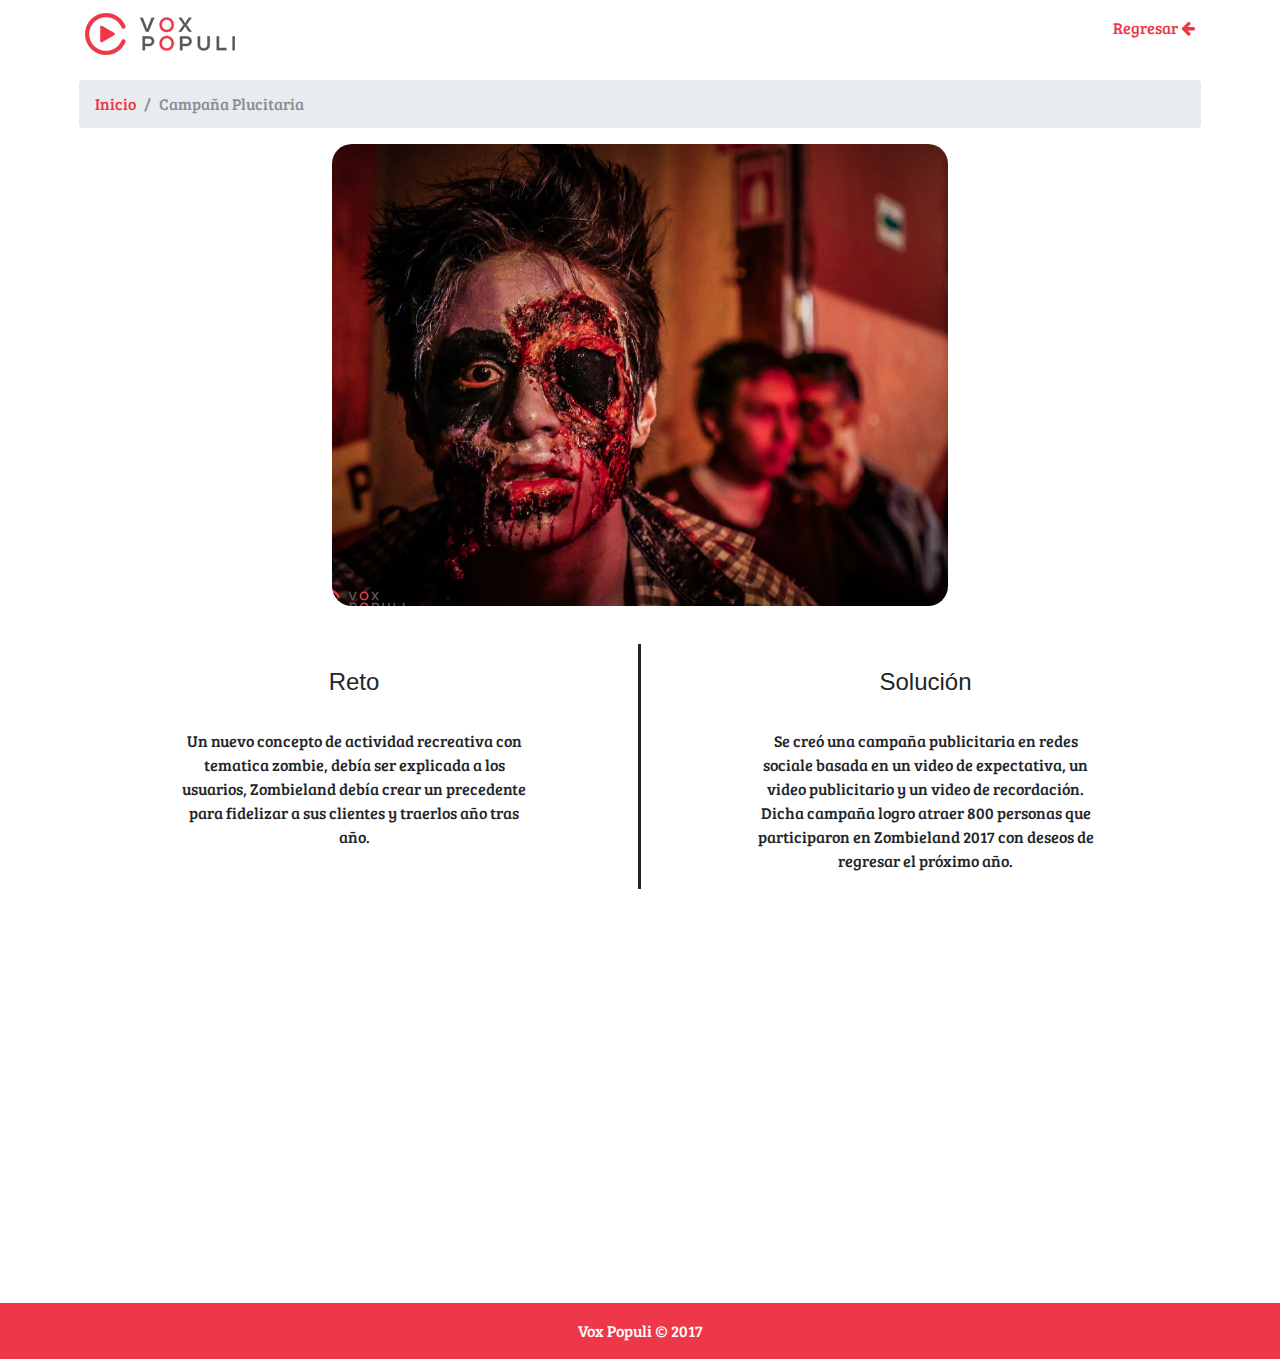
<file: s_campubli.html>
<!DOCTYPE html>
<html lang="en">

  <head>

    <meta charset="utf-8">
    <meta name="viewport" content="width=device-width, initial-scale=1, shrink-to-fit=no">
    <meta name="description" content="">
    <meta name="author" content="">

    <title>Campaña Plucitaria</title>

    <link rel="icon" href="img/LogoPestana.png" type="image/x-icon"/>
    <!-- Bootstrap core CSS -->
    <link href="vendor/bootstrap/css/bootstrap.min.css" rel="stylesheet">

    <!-- Custom fonts for this template -->
    <link href="vendor/font-awesome/css/font-awesome.min.css" rel="stylesheet" type="text/css">
    <link href="https://fonts.googleapis.com/css?family=Bree+Serif" rel="stylesheet"> 

    <!-- Plugin CSS -->
    <link href="vendor/magnific-popup/magnific-popup.css" rel="stylesheet">

    <!-- Custom styles for this template -->
    <link href="css/creative.min.css" rel="stylesheet">

  </head>

  <body id="page-top">

    <!-- Navigation -->
    <nav class="navbar navbar-expand-lg navbar-light fixed-top fondo-menu" id="">
      <div class="container">
        <a class="navbar-brand js-scroll-trigger" href="#page-top"><img src="img/VP.png" alt="logo"></a>                
        <button class="navbar-toggler navbar-toggler-right" type="button" data-toggle="collapse" data-target="#navbarResponsive" aria-controls="navbarResponsive" aria-expanded="false" aria-label="Toggle navigation">
          <span class="navbar-toggler-icon"></span>
        </button>
        <div class="collapse navbar-collapse text-center" id="navbarResponsive">
          <ul class="navbar-nav ml-auto">
            
            <li class="nav-item">
              <a class="js-scroll-trigger" href="index.html">Regresar <i class="fa fa-arrow-left text-primary mb-3 sr-icons"></i></a>
            </li>
          </ul>
        </div>
      </div>
    </nav>

    <section id="breadrumbs-container" class="containers">
      <div class="container containers">
        <div class="row">
          <div class="col-xs">
            <nav class="breadcrumb">
              <a href="index.html" class="breadcrumb-item">Inicio</a>
              <span class="breadcrumb-item active">Campaña Plucitaria</span>
            </nav>
          </div>
        </div>
      </div>
    </section>

    <section class="camp_publi">
      <div class="pic1 img-rounded">
        <img src="img/ZombieLand.jpg" class="pic-image img-fluid img-rounded" alt="Pic"/>              
      </div>
    </section>

    <section class="camp_publi">
      <div class="container">
        <div class="row">
          <div class="col-md-6 text-center division-derecha">
            <br>
            <h4>Reto</h4>
            <br>
            <p>Un nuevo concepto de actividad recreativa con tematica zombie, debía ser explicada a los usuarios, Zombieland debía crear un precedente para fidelizar a sus clientes y traerlos año tras año.</p>

          </div>
          <div class="col-md-6 text-center division-izquierda">
            <br>
            <h4>Solución</h4>
            <br>
            <p>Se creó una campaña publicitaria en redes sociale basada en un video de expectativa, un video publicitario y un video de recordación. Dicha campaña logro atraer 800 personas que participaron en Zombieland 2017 con deseos de regresar el próximo año.</p>
          </div>

        </div>
      </div>
      
    </section>

<section class="camp_publi">
      <div class="container">
        <div class="row">
          <div class="col-md-6 text-center">
            <iframe width="100%" height="350" src="https://www.youtube.com/embed/wXQjrHFihMA" frameborder="0" gesture="media" allowfullscreen></iframe>

          </div>
          <div class="col-md-6 text-center">
            <iframe width="100%" height="350" src="https://www.youtube.com/embed/reVhdJel7dk" frameborder="0" gesture="media" allowfullscreen></iframe>

        </div>
      </div>
      
    </section>
    

    <!-- Footer -->
    <footer id="footer-container">
      <div class="container">
        <div class="row text-center">
          <div class="col-md">
            Vox Populi &copy; 2017
          </div>          
        </div>
      </div>
    </footer>
    <!-- /Footer -->

    <!-- Bootstrap core JavaScript -->
    <script src="vendor/jquery/jquery.min.js"></script>
    <script src="vendor/bootstrap/js/bootstrap.bundle.min.js"></script>

    <!-- Plugin JavaScript -->
    <script src="vendor/jquery-easing/jquery.easing.min.js"></script>
    <script src="vendor/scrollreveal/scrollreveal.min.js"></script>
    <script src="vendor/magnific-popup/jquery.magnific-popup.min.js"></script>

    <!-- Custom scripts for this template -->
    <script src="js/creative.min.js"></script>

  </body>

</html>
</file>
<file: css/creative.min.css>
/*!
 * Start Bootstrap - Creative v4.0.0-beta.2 (https://startbootstrap.com/template-overviews/creative)
 * Copyright 2013-2017 Start Bootstrap
 * Licensed under MIT (https://github.com/BlackrockDigital/startbootstrap-creative/blob/master/LICENSE)
 */body,html{width:100%;height:100%}body{font-family: 'Bree Serif', serif;}hr{max-width:50px;border-width:3px;border-color:#ee3748}hr.light{border-color:#fff}a{color:#f05f40;-webkit-transition:all .2s;-moz-transition:all .2s;transition:all .2s}a:hover{color:#f05f40}h1,h2,h3,h4,h5,h6{font-family:'Open Sans','Helvetica Neue',Arial,sans-serif}.bg-primary{background-color:#f05f40!important}.bg-dark{background-color:#212529!important}.text-faded{color:rgba(255,255,255,.7)}section{padding:8rem 0}.section-heading{margin-top:0}::-moz-selection{color:#fff;background:#212529;text-shadow:none}::selection{color:#fff;background:#212529;text-shadow:none}img::selection{color:#fff;background:0 0}img::-moz-selection{color:#fff;background:0 0}body{-webkit-tap-highlight-color:#212529}#mainNav{border-bottom:1px solid rgba(33,37,41,.1);background-color:#fff;font-family:'Open Sans','Helvetica Neue',Arial,sans-serif;-webkit-transition:all .2s;-moz-transition:all .2s;transition:all .2s}#mainNav .navbar-brand{font-weight:700;text-transform:uppercase;color:#f05f40;font-family:'Open Sans','Helvetica Neue',Arial,sans-serif}#mainNav .navbar-brand:focus,#mainNav .navbar-brand:hover{color:#f05f40}#mainNav .navbar-nav>li.nav-item>a.nav-link,#mainNav .navbar-nav>li.nav-item>a.nav-link:focus{font-size:.9rem;font-weight:700;text-transform:uppercase;color:#212529}#mainNav .navbar-nav>li.nav-item>a.nav-link:focus:hover,#mainNav .navbar-nav>li.nav-item>a.nav-link:hover{color:#ee3748}#mainNav .navbar-nav>li.nav-item>a.nav-link.active,#mainNav .navbar-nav>li.nav-item>a.nav-link:focus.active{color:#ee3748!important;background-color:transparent}#mainNav .navbar-nav>li.nav-item>a.nav-link.active:hover,#mainNav .navbar-nav>li.nav-item>a.nav-link:focus.active:hover{background-color:transparent}@media (min-width:992px){#mainNav{border-color:transparent;background-color:transparent}.fondo-menu{border-color:white;background-color:white}#mainNav .navbar-brand{color:rgba(255,255,255,.7)}#mainNav .navbar-brand:focus,#mainNav .navbar-brand:hover{color:#fff}#mainNav .navbar-nav>li.nav-item>a.nav-link{padding:.5rem 1rem}#mainNav .navbar-nav>li.nav-item>a.nav-link,#mainNav .navbar-nav>li.nav-item>a.nav-link:focus{color:rgba(255,255,255,.7)}#mainNav .navbar-nav>li.nav-item>a.nav-link:focus:hover,#mainNav .navbar-nav>li.nav-item>a.nav-link:hover{color:#fff}#mainNav.navbar-shrink{border-bottom:1px solid rgba(33,37,41,.1);background-color:#fff}#mainNav.navbar-shrink .navbar-brand{color:#f05f40}#mainNav.navbar-shrink .navbar-brand:focus,#mainNav.navbar-shrink .navbar-brand:hover{color:#f05f40}#mainNav.navbar-shrink .navbar-nav>li.nav-item>a.nav-link,#mainNav.navbar-shrink .navbar-nav>li.nav-item>a.nav-link:focus{color:#212529}#mainNav.navbar-shrink .navbar-nav>li.nav-item>a.nav-link:focus:hover,#mainNav.navbar-shrink .navbar-nav>li.nav-item>a.nav-link:hover{color:#ee3748}}header.masthead{padding-top:10rem;padding-bottom:calc(10rem - 56px);background-position:center center;-webkit-background-size:cover;-moz-background-size:cover;-o-background-size:cover;background-size:cover}header.masthead hr{margin-top:30px;margin-bottom:30px}header.masthead h1{font-size:2rem}header.masthead p{font-weight:300}@media (min-width:768px){header.masthead p{font-size:1.15rem}}@media (min-width:992px){header.masthead{background-image:url(../img/intro.gif);height:100vh;min-height:650px;padding-top:0;padding-bottom:0}header.masthead h1{font-size:3rem}}@media (min-width:1200px){header.masthead h1{font-size:4rem}}.service-box{max-width:400px}.portfolio-box{position:relative;display:block;max-width:650px;margin:0 auto}.portfolio-box .portfolio-box-caption{position:absolute;bottom:0;display:block;width:100%;height:100%;text-align:center;opacity:0;color:#fff;background:rgba(240,95,64,.9);-webkit-transition:all .2s;-moz-transition:all .2s;transition:all .2s}.portfolio-box .portfolio-box-caption .portfolio-box-caption-content{position:absolute;top:50%;width:100%;transform:translateY(-50%);text-align:center}.portfolio-box .portfolio-box-caption .portfolio-box-caption-content .project-category,.portfolio-box .portfolio-box-caption .portfolio-box-caption-content .project-name{padding:0 15px;font-family:'Open Sans','Helvetica Neue',Arial,sans-serif}.portfolio-box .portfolio-box-caption .portfolio-box-caption-content .project-category{font-size:14px;font-weight:600;text-transform:uppercase}.portfolio-box .portfolio-box-caption .portfolio-box-caption-content .project-name{font-size:18px}.portfolio-box:hover .portfolio-box-caption{opacity:1}.portfolio-box:focus{outline:0}@media (min-width:768px){.portfolio-box .portfolio-box-caption .portfolio-box-caption-content .project-category{font-size:16px}.portfolio-box .portfolio-box-caption .portfolio-box-caption-content .project-name{font-size:22px}}.text-primary{color:#ee3748!important}.btn{font-weight:700;text-transform:uppercase;border:none;border-radius:300px;font-family:'Open Sans','Helvetica Neue',Arial,sans-serif}.btn-xl{padding:1rem 2rem}.btn-primary{background-color:#f05f40;border-color:#f05f40}.btn-primary:active,.btn-primary:focus,.btn-primary:hover{color:#fff;background-color:#ee4b28!important}.btn-primary:active,.btn-primary:focus{box-shadow:0 0 0 .2rem rgba(240,95,64,.5)!important}


#servicios .container .service-box ul,
#empresas .container .empresas-confian ul {
	padding-left: 0;
}

#empresas {
	padding-bottom: 0;
}

#servicios .container .service-box ul,
#empresas .container .empresas-confian ul {
	list-style: none;
}

#empresas .container .empresas-confian li {
	display: inline-block;
	padding: 10px 10px 10px 10px;
}

#empresas .container .empresas-confian img {
	-webkit-filter: grayscale(100%);
}

#empresas .container .empresas-confian img {
	-webkit-filter: grayscale(100%); 
	transition:filter 0.4s; 
	-webkit-transition:-webkit-filter 1s;
}

#empresas .container .empresas-confian img:hover {
	filter: grayscale(0); 
	-webkit-filter: grayscale(0);
}

#servicios .container .service-box a {
	color: #868e96;
	text-decoration: none;
}

#servicios .container .service-box a:hover {
	color: #212529;
}

#contacto .container .row-icon {
	justify-content: center;
}

#contacto .container .row-link {
	padding: .7em .7em .7em .7em;
}

#contacto .container .iconos-contacto {
	margin: 0.5em 0 1em 0;
}

#contacto .container .row a,
#telefono .container .telefono-info a {
	color: #ee3748;
}

#contacto .container .row a:hover,
#telefono .container .telefono-info a:hover {
	color: #212529;
	text-decoration: none;
}

#contacto {
	padding-bottom: 2em;
}

#telefono {
	background-color: #f3f3f3;
}

#telefono .container {
	padding: 2em 0 2em 0;
	text-align: center;
}

#telefono .container .telefono-info {
	padding: 1em 5em 0 5em;
}

#videos .container .like-sub .sub-youtube {
	padding: 1em 0 1em 0;
}

#mapa .container .row .section-heading {
	padding: 2em 0;
}

@media (max-width: 992px){
	header.masthead
 	{
 		background-image:url(../img/intro1.gif);
 		height:100vh;
 		min-height: 100%;
 		padding-top:0;
 		padding-bottom:0;
 		margin-top:65px;
 			
 	}
 	header.masthead h1
 	{
 		font-size:3rem;
 	}
 	#videos .container .like-sub {
		padding-top: 2em;
	}		
}

@media only screen and (min-width : 768px) {
	#videos .container .like-sub {
		padding-top: 3em;
	}
}

.wrapper {
	position: relative;
	max-width: 840px;
	width: 100%;
	padding: 0 50px;
	margin: 0 auto;
}

.fondo{
	background-color: rgba(0,0,0,0.5);
}

.rotate-out{
	-webkit-transform:rotate(90deg) scale(3);
	-moz-transform:rotate(90deg) scale(3);
	-o-transform:rotate(90deg) scale(3);
	-ms-transform:rotate(90deg) scale(3);
	transform:rotate(90deg) scale(3);
	top:0;
	left:0;
}

.pic:hover .rotate-out, .pic1:hover .rotate-out{
	-webkit-transform:rotate(360deg) scale(1);
	-moz-transform:rotate(360deg) scale(1);
	-o-transform:rotate(360deg) scale(1);
	-ms-transform:rotate(360deg) scale(1);
	transform:rotate(360deg) scale(1);
}

.pic{
	max-width:100%;
	max-height:auto;
	position:relative;
	overflow:hidden;
	display:inline-block;
	-webkit-animation:anima 2s;
	-moz-animation:anima 2s;
	-o-animation:anima 2s;
	-ms-animation:anima 2s;
	animation:anima 2s;
	-webkit-backface-visibility:hidden;
	-moz-backface-visibility:hidden;
	-o-backface-visibility:hidden;
	-ms-backface-visibility:hidden;
	backface-visibility:hidden;
}
.pic-caption{
	cursor:default;
	position:absolute;
	width:100%;
	height:100%;
	background:rgba(44,62,80,0.5);
	padding:10px;
	text-align:center;
	-ms-filter:"progid:DXImageTransform.Microsoft.Alpha(Opacity=($opacity * 100))";
	filter:alpha(opacity=0);
	-moz-opacity:0;
	-khtml-opacity:0;
	opacity:0;
}

.pic-image{
	-webkit-transform:scale(1.1);
	-moz-transform:scale(1.1);
	-o-transform:scale(1.1);
	-ms-transform:scale(1.1);
	transform:scale(1.1);
}
.pic:hover .pic-image, .pic1:hover .pic-image{
	-webkit-transform:scale(1);
	-moz-transform:scale(1);
	-o-transform:scale(1);
	-ms-transform:scale(1);
	transform:scale(1);
}


.pic:hover .rotate-out,.pic1:hover .rotate-out {
	-ms-filter:"progid:DXImageTransform.Microsoft.Alpha(Opacity=($opacity * 100))";
	filter:alpha(opacity=100);
	-moz-opacity:1;
	-khtml-opacity:1;
	opacity:1;
	-webkit-user-select:none;
	-moz-user-select:none;
	-o-user-select:none;
	-ms-user-select:none;
	user-select:none;
	-webkit-touch-callout:none;
	-moz-touch-callout:none;
	-o-touch-callout:none;
	-ms-touch-callout:none;
	touch-callout:none;
	-webkit-tap-highlight-color:transparent;
	-moz-tap-highlight-color:transparent;
	-o-tap-highlight-color:transparent;
	-ms-tap-highlight-color:transparent;
	tap-highlight-color:transparent;
}

.pic-title{
	font-size:1.8em;
	color: white;
	padding-top: 30%;
}

a,
a:hover,
.pic .pic-image,
.pic1 .pic-image,
.pic-caption,
.pic:hover .pic-caption,
.pic:hover img,
.pic1:hover img{
	-webkit-transition:all 0.5s ease;
	-moz-transition:all 0.5s ease;
	-o-transition:all 0.5s ease;
	-ms-transition:all 0.5s ease;
	transition:all 0.5s ease;
	color: #ee3748;}

.img-responsive{
	max-width: 100%;
	height: auto;
}

.img-rounded{
	border-radius: 20px;
}

@media (max-width: 992px){
	.fondo h3{
		font-size: 20px;
	}	
}

.derecha{
	max-width: 100%;
	text-align: right;
	padding-right: 5px;
	
	padding-top: 5px;
}

.derecha a{
	
	border-radius: 5px;
	padding-right: 5px;
	padding-left: 5px;
	padding-top: 5px;
	padding-bottom: 5px;
	color: #ee3748;
}




.col-xs{
	width: 100%;
}
.containers{
	padding: 2.5rem 1.5rem;
	padding-bottom: 0;
}
.camp_publi{
	padding: 0px 1.5rem;
	text-align: center;
	padding-bottom: 2rem;
}

.pic1{
	max-width:50%;
	max-height:auto;	
	position:relative;
	overflow:hidden;
	display:inline-block;
	-webkit-animation:anima 2s;
	-moz-animation:anima 2s;
	-o-animation:anima 2s;
	-ms-animation:anima 2s;
	animation:anima 2s;
	-webkit-backface-visibility:hidden;
	-moz-backface-visibility:hidden;
	-o-backface-visibility:hidden;
	-ms-backface-visibility:hidden;
	backface-visibility:hidden;
}

@media (max-width: 650px){
	section .pic1{
	max-width:100%;
	max-height:auto;	
	position:relative;
	overflow:hidden;
	display:inline-block;
	-webkit-animation:anima 2s;
	-moz-animation:anima 2s;
	-o-animation:anima 2s;
	-ms-animation:anima 2s;
	animation:anima 2s;
	-webkit-backface-visibility:hidden;
	-moz-backface-visibility:hidden;
	-o-backface-visibility:hidden;
	-ms-backface-visibility:hidden;
	backface-visibility:hidden;
	}
}

@media (max-width:992px){
	.fondo-menu{
		border-color:white;
		background-color:white;
	}	
	
}


#videos {
	background-color: #ee3748;
	color: white;
}	 

#videos hr {
	border-color: white;
}

#footer-container {
	background-color: #ee3748;
	color: white;
	padding: 1em 0;
	margin-top: -6px;
}

.service-box a{
	color: black;
}

@media (min-width: 992px){
	.camp_publi .container .row .col-md-6 p{
		padding-left: 6em;
		padding-right: 6em;
	}

}

@media (min-width:  768px){
	.division-derecha{
		border-right: 2px solid;
	}
.division-izquierda{
		border-left: 1px solid;
	}
}
</file>
